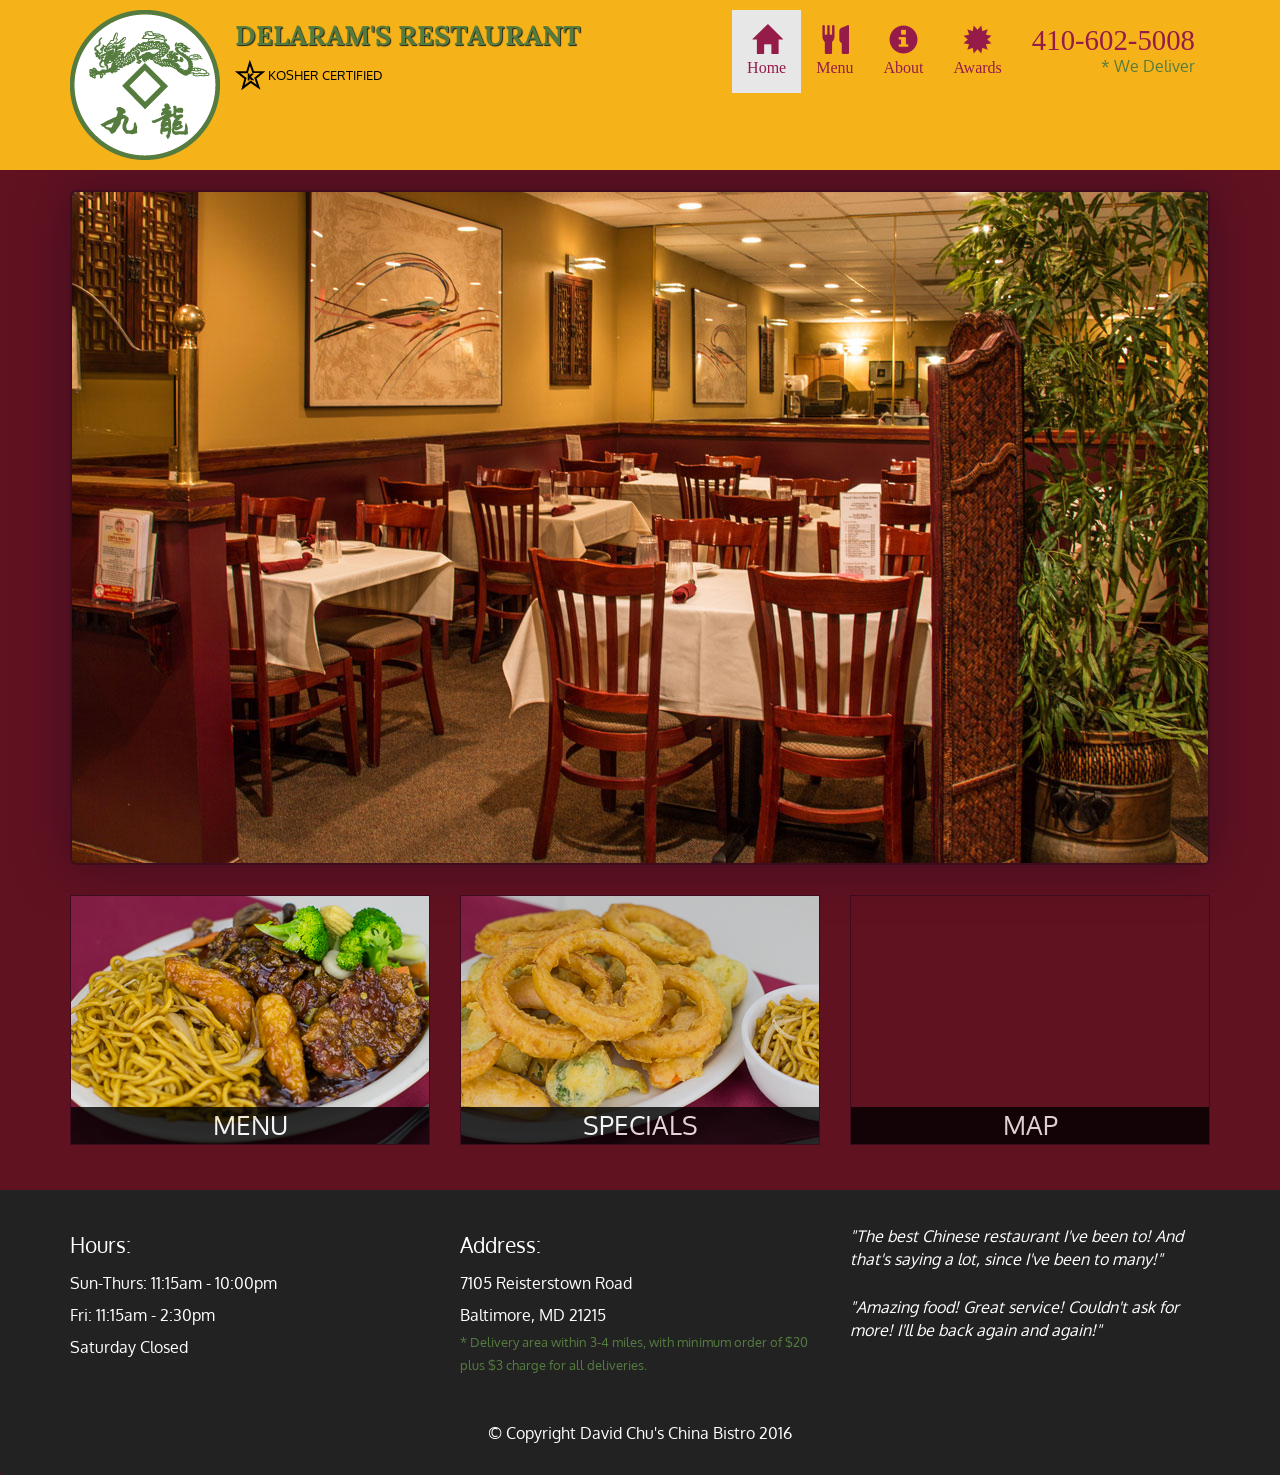
<file: index.html>
<!doctype html>
<html lang="en">
  <head>
    <meta charset="utf-8" />
    <meta http-equiv="X-UA-Compatible" content="IE=edge" />
    <meta name="viewport" content="width=device-width, initial-scale=1" />
    <title>Restaurant Web Site</title>
    <link rel="stylesheet" href="css/bootstrap.min.css" />
    <link rel="stylesheet" href="css/styles.css" />
    <link
      href="https://fonts.googleapis.com/css2?family=Oxygen:wght@300;400;700&display=swap"
      rel="stylesheet"
    />
    <link
      href="https://fonts.googleapis.com/css2?family=Lora:ital,wght@0,400;0,500;0,600;0,700;1,400;1,500;1,600;1,700&display=swap"
      rel="stylesheet"
    />
  </head>
  <body>
    <header>
      <nav id="header-nav" class="navbar navbar-default">
        <div class="container">
          <div class="navbar-header">
            <a href="index.html" class="pull-left visible-md visible-lg">
              <div id="logo-img" alt="Logo image"></div>
            </a>

            <div class="navbar-brand">
              <a href="index.html"><h1>Delaram's Restaurant</h1></a>
              <p>
                <img src="images/star-k-logo.png" alt="Kosher certification" />
                <span>Kosher Certified</span>
              </p>
            </div>
            <button
              class="navbar-toggle collapsed"
              type="button"
              data-toggle="collapse"
              data-target="#navbarSupportedContent"
              aria-expanded="false"
            >
              <span class="sr-only">Toggle navigation</span>
              <span class="icon-bar"></span>
              <span class="icon-bar"></span>
              <span class="icon-bar"></span>
            </button>
          </div>
          <div class="collapse navbar-collapse" id="navbarSupportedContent">
            <ul id="nav-list" class="nav navbar-nav navbar-right">
              <li class="active">
                <a href="index.html">
                  <span class="glyphicon glyphicon-home"></span
                  ><br class="hidden-xs" />
                  Home</a
                >
              </li>
              <li>
                <a href="menu.html">
                  <span class="glyphicon glyphicon-cutlery"></span
                  ><br class="hidden-xs" />
                  Menu</a
                >
              </li>
              <li>
                <a href="about.html">
                  <span class="glyphicon glyphicon-info-sign"></span
                  ><br class="hidden-xs" />
                  About</a
                >
              </li>
              <li>
                <a href="#">
                  <span class="glyphicon glyphicon-certificate"></span
                  ><br class="hidden-xs" />
                  Awards</a
                >
              </li>
              <li id="phone" class="hidden-xs">
                <a href="tel:410-602-5008"> <span>410-602-5008</span></a>
                <div>* We Deliver</div>
              </li>
            </ul>
            <!-- #nav-list -->
          </div>
        </div>
      </nav>
    </header>
    <div id="phone-xs" class="visible-xs">
      <a href="tel:410-602-5008"
        ><span class="glyphicon glyphicon-earphone"></span>410-602-5008</a
      >
    </div>
    <div id="xs-deliver" class="text-center visible-xs">* We Deliver</div>
    <div class="main-content container">
      <div class="jumbotron">
        <img src="images/jumbotron_768.jpg" class="img-responsive visible-xs" />
      </div>
      <div id="home-tiles" class="row">
        <div class="col-md-4 col-sm-6 col-xs-12">
          <a href="menu.html"
            ><div id="menu-tile"><span>menu</span></div></a
          >
        </div>
        <div class="col-md-4 col-sm-6 col-xs-12">
          <a href=""
            ><div id="specials-tile"><span>specials</span></div></a
          >
        </div>
        <div class="col-md-4 col-sm-12 col-xs-12">
          <a href="https://goo.gl/maps/2WD5n2TuUqeXoc6b7"
            ><div id="map-tile">
              <iframe
                src="https://www.google.com/maps/embed?pb=!1m18!1m12!1m3!1d103668.36194388167!2d51.3900544!3d35.7105664!2m3!1f0!2f0!3f0!3m2!1i1024!2i768!4f13.1!3m3!1m2!1s0x3f8e01f27917eb6b%3A0xe953925ee5058ce!2z2qnYp9iuINqv2YTYs9iq2KfZhijZhduM2LHYp9irINis2YfYp9mG24wg24zZiNmG2LPaqdmIKQ!5e0!3m2!1sfa!2s!4v1682429273571!5m2!1sfa!2s"
                width="100%"
                height="250px"
                style="border: 0"
                allowfullscreen=""
                loading="lazy"
                referrerpolicy="no-referrer-when-downgrade"
              ></iframe>
              <span>map</span>
            </div></a
          >
        </div>
      </div>
    </div>
    <footer class="panel-footer">
      <div class="container">
        <div class="row">
          <section id="hours" class="col-sm-4">
            <span>Hours:</span><br />
            Sun-Thurs: 11:15am - 10:00pm<br />
            Fri: 11:15am - 2:30pm<br />
            Saturday Closed
            <hr class="visible-xs" />
          </section>
          <section id="address" class="col-sm-4">
            <span>Address:</span><br />
            7105 Reisterstown Road<br />
            Baltimore, MD 21215
            <p>
              * Delivery area within 3-4 miles, with minimum order of $20 plus
              $3 charge for all deliveries.
            </p>
            <hr class="visible-xs" />
          </section>
          <section id="testimonials" class="col-sm-4">
            <p>
              "The best Chinese restaurant I've been to! And that's saying a
              lot, since I've been to many!"
            </p>
            <p>
              "Amazing food! Great service! Couldn't ask for more! I'll be back
              again and again!"
            </p>
          </section>
        </div>
        <div class="text-center">
          &copy; Copyright David Chu's China Bistro 2016
        </div>
      </div>
    </footer>

    <script src="js/jquery-3.6.4.min.js"></script>
    <script src="js/bootstrap.min.js"></script>
    <script src="js/script.js"></script>
  </body>
</html>
</file>
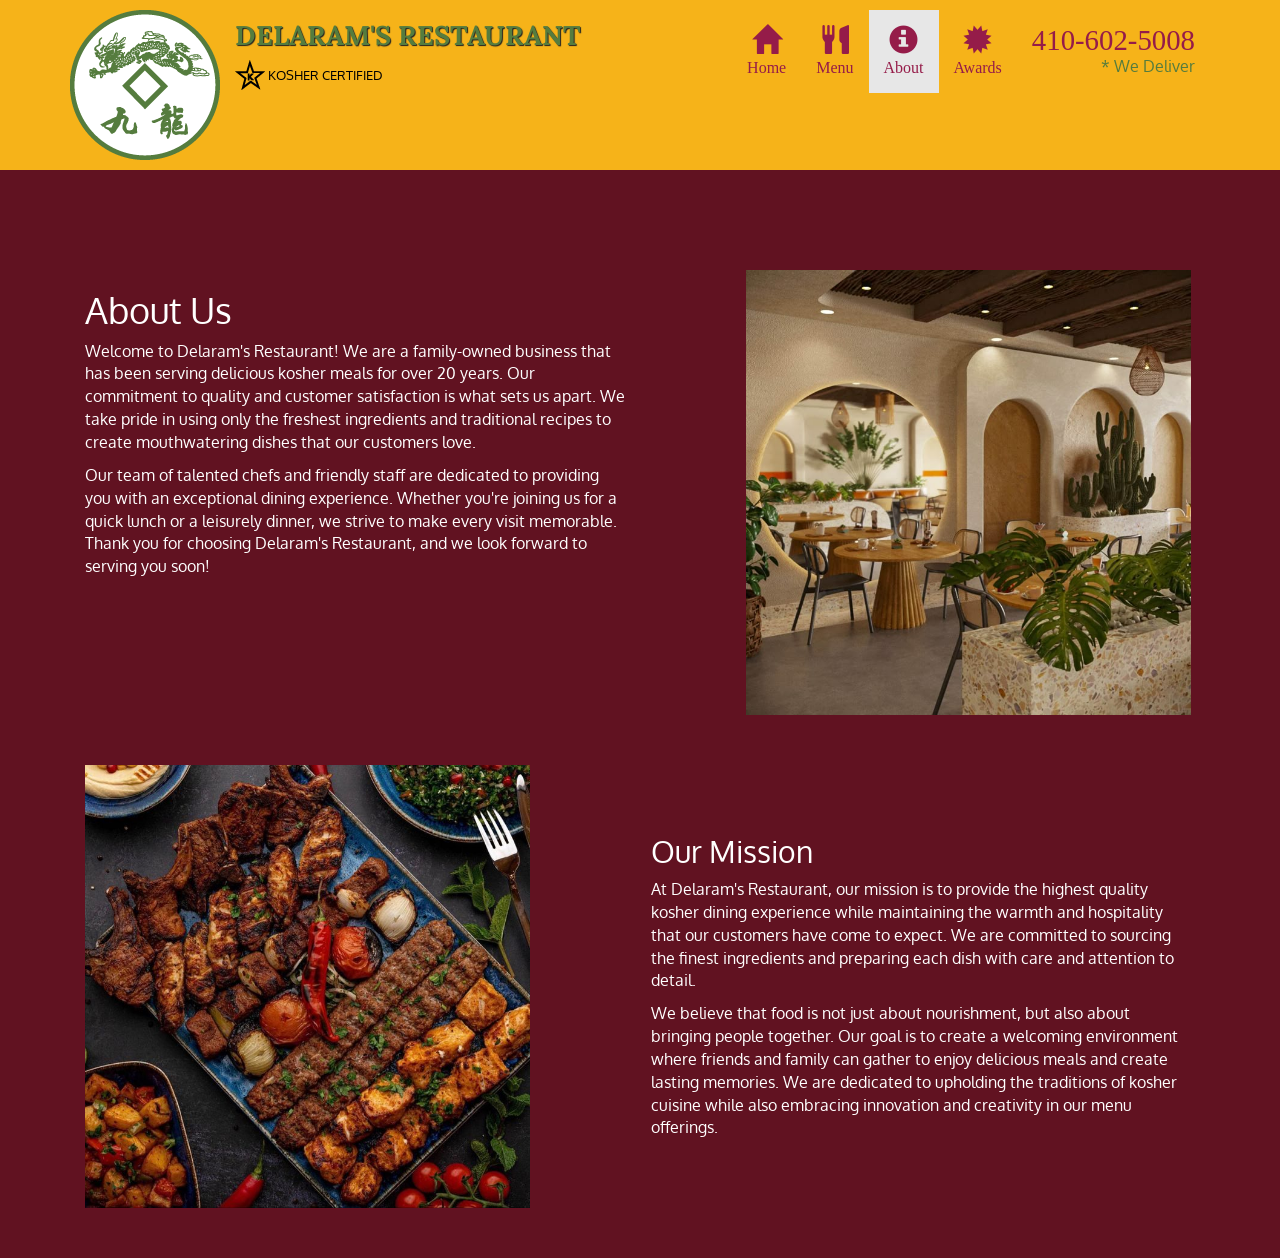
<file: about.html>
<!doctype html>
<html lang="en">
  <head>
    <meta charset="utf-8" />
    <meta http-equiv="X-UA-Compatible" content="IE=edge" />
    <meta name="viewport" content="width=device-width, initial-scale=1" />
    <title>About Us</title>
    <link rel="stylesheet" href="css/bootstrap.min.css" />
    <link rel="stylesheet" href="css/styles.css" />
    <link
      href="https://fonts.googleapis.com/css2?family=Oxygen:wght@300;400;700&display=swap"
      rel="stylesheet"
    />
    <link
      href="https://fonts.googleapis.com/css2?family=Lora:ital,wght@0,400;0,500;0,600;0,700;1,400;1,500;1,600;1,700&display=swap"
      rel="stylesheet"
    />
  </head>
  <body>
    <header>
      <nav id="header-nav" class="navbar navbar-default">
        <div class="container">
          <div class="navbar-header">
            <a href="index.html" class="pull-left visible-md visible-lg">
              <div id="logo-img" alt="Logo image"></div>
            </a>

            <div class="navbar-brand">
              <a href="index.html"><h1>Delaram's Restaurant</h1></a>
              <p>
                <img src="images/star-k-logo.png" alt="Kosher certification" />
                <span>Kosher Certified</span>
              </p>
            </div>
            <button
              class="navbar-toggle collapsed"
              type="button"
              data-toggle="collapse"
              data-target="#navbarSupportedContent"
              aria-expanded="false"
            >
              <span class="sr-only">Toggle navigation</span>
              <span class="icon-bar"></span>
              <span class="icon-bar"></span>
              <span class="icon-bar"></span>
            </button>
          </div>
          <div class="collapse navbar-collapse" id="navbarSupportedContent">
            <ul id="nav-list" class="nav navbar-nav navbar-right">
              <li>
                <a href="index.html">
                  <span class="glyphicon glyphicon-home"></span
                  ><br class="hidden-xs" />
                  Home</a
                >
              </li>
              <li>
                <a href="menu.html">
                  <span class="glyphicon glyphicon-cutlery"></span
                  ><br class="hidden-xs" />
                  Menu</a
                >
              </li>
              <li class="active">
                <a href="#">
                  <span class="glyphicon glyphicon-info-sign"></span
                  ><br class="hidden-xs" />
                  About</a
                >
              </li>
              <li>
                <a href="#">
                  <span class="glyphicon glyphicon-certificate"></span
                  ><br class="hidden-xs" />
                  Awards</a
                >
              </li>
              <li id="phone" class="hidden-xs">
                <a href="tel:410-602-5008"> <span>410-602-5008</span></a>
                <div>* We Deliver</div>
              </li>
            </ul>
            <!-- #nav-list -->
          </div>
        </div>
      </nav>
    </header>
    <div class="container" style="margin-top: 100px">
      <div class="col-md-6">
        <h1>About Us</h1>
        <p>
          Welcome to Delaram's Restaurant! We are a family-owned business that
          has been serving delicious kosher meals for over 20 years. Our
          commitment to quality and customer satisfaction is what sets us apart.
          We take pride in using only the freshest ingredients and traditional
          recipes to create mouthwatering dishes that our customers love.
        </p>
        <p>
          Our team of talented chefs and friendly staff are dedicated to
          providing you with an exceptional dining experience. Whether you're
          joining us for a quick lunch or a leisurely dinner, we strive to make
          every visit memorable. Thank you for choosing Delaram's Restaurant,
          and we look forward to serving you soon!
        </p>
      </div>
      <div class="col-md-5" style="margin-left: 8%">
        <img
          src="images/rest2.jpg"
          alt="Restaurant Interior"
          class="img-responsive center-block"
        />
      </div>
    </div>
    <div class="container" style="margin-top: 50px; margin-bottom: 50px">
      <div class="col-md-5" style="margin-right: 8%">
        <img
          src="images/fooood2.jpg"
          alt="Restaurant Exterior"
          class="img-responsive center-block"
        />
      </div>
      <div class="col-md-6" style="margin-top: 50px">
        <h2>Our Mission</h2>
        <p>
          At Delaram's Restaurant, our mission is to provide the highest quality
          kosher dining experience while maintaining the warmth and hospitality
          that our customers have come to expect. We are committed to sourcing
          the finest ingredients and preparing each dish with care and attention
          to detail.
        </p>
        <p>
          We believe that food is not just about nourishment, but also about
          bringing people together. Our goal is to create a welcoming
          environment where friends and family can gather to enjoy delicious
          meals and create lasting memories. We are dedicated to upholding the
          traditions of kosher cuisine while also embracing innovation and
          creativity in our menu offerings.
        </p>
      </div>
    </div>
  </body>
</html>
</file>
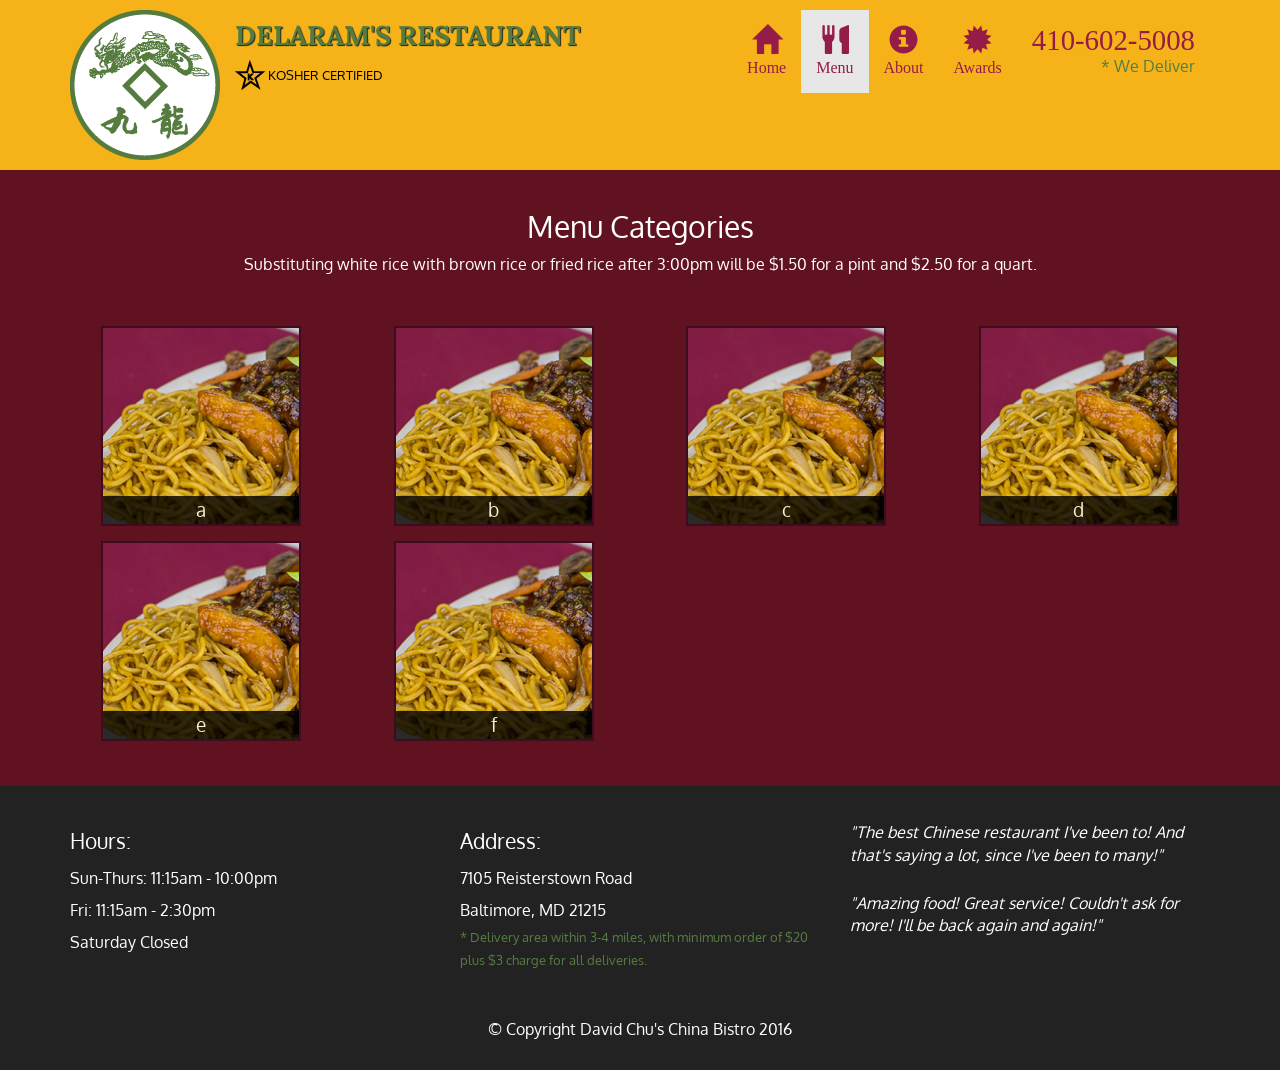
<file: menu.html>
<!DOCTYPE html>
<html lang="en">
<head>
<meta charset="utf-8">
<meta http-equiv="X-UA-Compatible" content="IE=edge">
<meta name="viewport" content="width=device-width, initial-scale=1">
	<title>Restaurant Web Site</title>
<link rel="stylesheet" href="css/bootstrap.min.css">
<link rel="stylesheet" href="css/styles.css">
<link href="https://fonts.googleapis.com/css2?family=Oxygen:wght@300;400;700&display=swap" rel="stylesheet">
<link href="https://fonts.googleapis.com/css2?family=Lora:ital,wght@0,400;0,500;0,600;0,700;1,400;1,500;1,600;1,700&display=swap" rel="stylesheet">
</head>
<body>
<header>
	<nav id="header-nav" class="navbar navbar-default">
		<div class="container">
			<div class="navbar-header">
			<a href="index.html" class="pull-left visible-md visible-lg">
				<div id="logo-img" alt="Logo image"></div>
			</a>

			<div class="navbar-brand">
				<a href="index.html"><h1>Delaram's Restaurant</h1></a>
				<p>
					<img src="images/star-k-logo.png" alt="Kosher certification">
					<span>Kosher Certified</span>
				</p>
			</div>
			<button class="navbar-toggle collapsed" type="button" data-toggle="collapse" data-target="#navbarSupportedContent" aria-expanded="false">
			<span class="sr-only">Toggle navigation</span>
     		<span class="icon-bar"></span>
     		<span class="icon-bar"></span>
     		<span class="icon-bar"></span>
    		</button>
    		</div>
    		<div class="collapse navbar-collapse" id="navbarSupportedContent">
      			<ul id="nav-list" class="nav navbar-nav navbar-right">
      		<li>
              <a href="index.html">
                <span class="glyphicon glyphicon-home"></span><br class="hidden-xs"> Home</a>
            </li>
            <li class="active">
              <a href="#">
                <span class="glyphicon glyphicon-cutlery"></span><br class="hidden-xs"> Menu</a>
            </li>
            <li>
              <a href="about.html">
                <span class="glyphicon glyphicon-info-sign"></span><br class="hidden-xs"> About</a>
            </li>
            <li>
              <a href="#">
                <span class="glyphicon glyphicon-certificate"></span><br class="hidden-xs"> Awards</a>
            </li>
            <li id="phone" class="hidden-xs">
              <a href="tel:410-602-5008">
                <span>410-602-5008</span></a><div>* We Deliver</div>
            </li>
          </ul><!-- #nav-list -->
    		</div>
		</div>
	</nav>
</header>
	<div id="phone-xs" class="visible-xs">
		<a href="tel:410-602-5008"><span class="glyphicon glyphicon-earphone"></span>410-602-5008</a>
	</div>
	<div id="xs-deliver" class="text-center visible-xs">* We Deliver</div>
<div class="main-content container">
	
		<h2 id="menu-categories-title" class="text-center">Menu Categories</h2>
    	<div class="text-center">
      		Substituting white rice with brown rice or fried rice after 3:00pm will be $1.50 for a pint and $2.50 for a quart.
		</div>
	<div id="meal" class="row"></div>
		<!-- <div class="col-md-3 col-sm-4 col-xs-6 col-xxs-12">
			<a href="single-category.html">
			 <div class="category-tile">
				<img src="images/menu-tile.jpg">
				<span>cmzj</span>
			 </div>
			</a>
		</div>
		<div class="col-md-3 col-sm-4 col-xs-6 col-xxs-12">
			<a href="single-category.html">
			 <div class="category-tile">
				<img src="images/menu-tile.jpg">
				<span>cmzj</span>
			 </div>
			</a>
		</div>
		<div class="col-md-3 col-sm-4 col-xs-6 col-xxs-12">
			<a href="single-category.html">
			 <div class="category-tile">
				<img src="images/menu-tile.jpg">
				<span>cmzj</span>
			 </div>
			</a>
		</div>
		<div class="col-md-3 col-sm-4 col-xs-6 col-xxs-12">
			<a href="single-category.html">
			 <div class="category-tile">
				<img src="images/menu-tile.jpg">
				<span>cmzj</span>
			 </div>
			</a>
		</div>
		<div class="col-md-3 col-sm-4 col-xs-6 col-xxs-12">
			<a href="single-category.html">
			 <div class="category-tile">
				<img src="images/menu-tile.jpg">
				<span>cmzj</span>
			 </div>
			</a>
		</div> -->
	</div>
</div>
<footer class="panel-footer">
	<div class="container">
		<div class="row">
			<section id="hours" class="col-sm-4">
				<span>Hours:</span><br>
          Sun-Thurs: 11:15am - 10:00pm<br>
          Fri: 11:15am - 2:30pm<br>
          Saturday Closed
          <hr class="visible-xs">
			</section>
			<section id="address" class="col-sm-4">
				<span>Address:</span><br>
          7105 Reisterstown Road<br>
          Baltimore, MD 21215
          <p>* Delivery area within 3-4 miles, with minimum order of $20 plus $3 charge for all deliveries.</p>
          <hr class="visible-xs">
			</section>
			 <section id="testimonials" class="col-sm-4">
          <p>"The best Chinese restaurant I've been to! And that's saying a lot, since I've been to many!"</p>
          <p>"Amazing food! Great service! Couldn't ask for more! I'll be back again and again!"</p>
        </section>
		</div>
		<div class="text-center">&copy; Copyright David Chu's China Bistro 2016</div>
	</div>
</footer>

<script src="js/jquery-3.6.4.min.js"></script>
<script src="js/bootstrap.min.js"></script>
<script src="js/script.js"></script>
<script>
			var out = "<div>" + "</div>";
			var names = ['a','b','c','d','e','f'];
			for (var i =0; i < names.length; i++) {
				console.log(names[i]);
			out += "<div class=\"col-md-3 col-sm-4 col-xs-6 col-xxs-12\">" +
			"<a href=\"single-category.html\">" + "<div class=\"category-tile\">" + "<img src=\"images/menu-tile.jpg\">" + "<span>" + names[i] +
			 "</span>" +
			 "</div>" + 
			"</a>" +
		"</div>"
			}
			document.getElementById("meal").innerHTML = out;
</script>
</body>
</html>
</file>
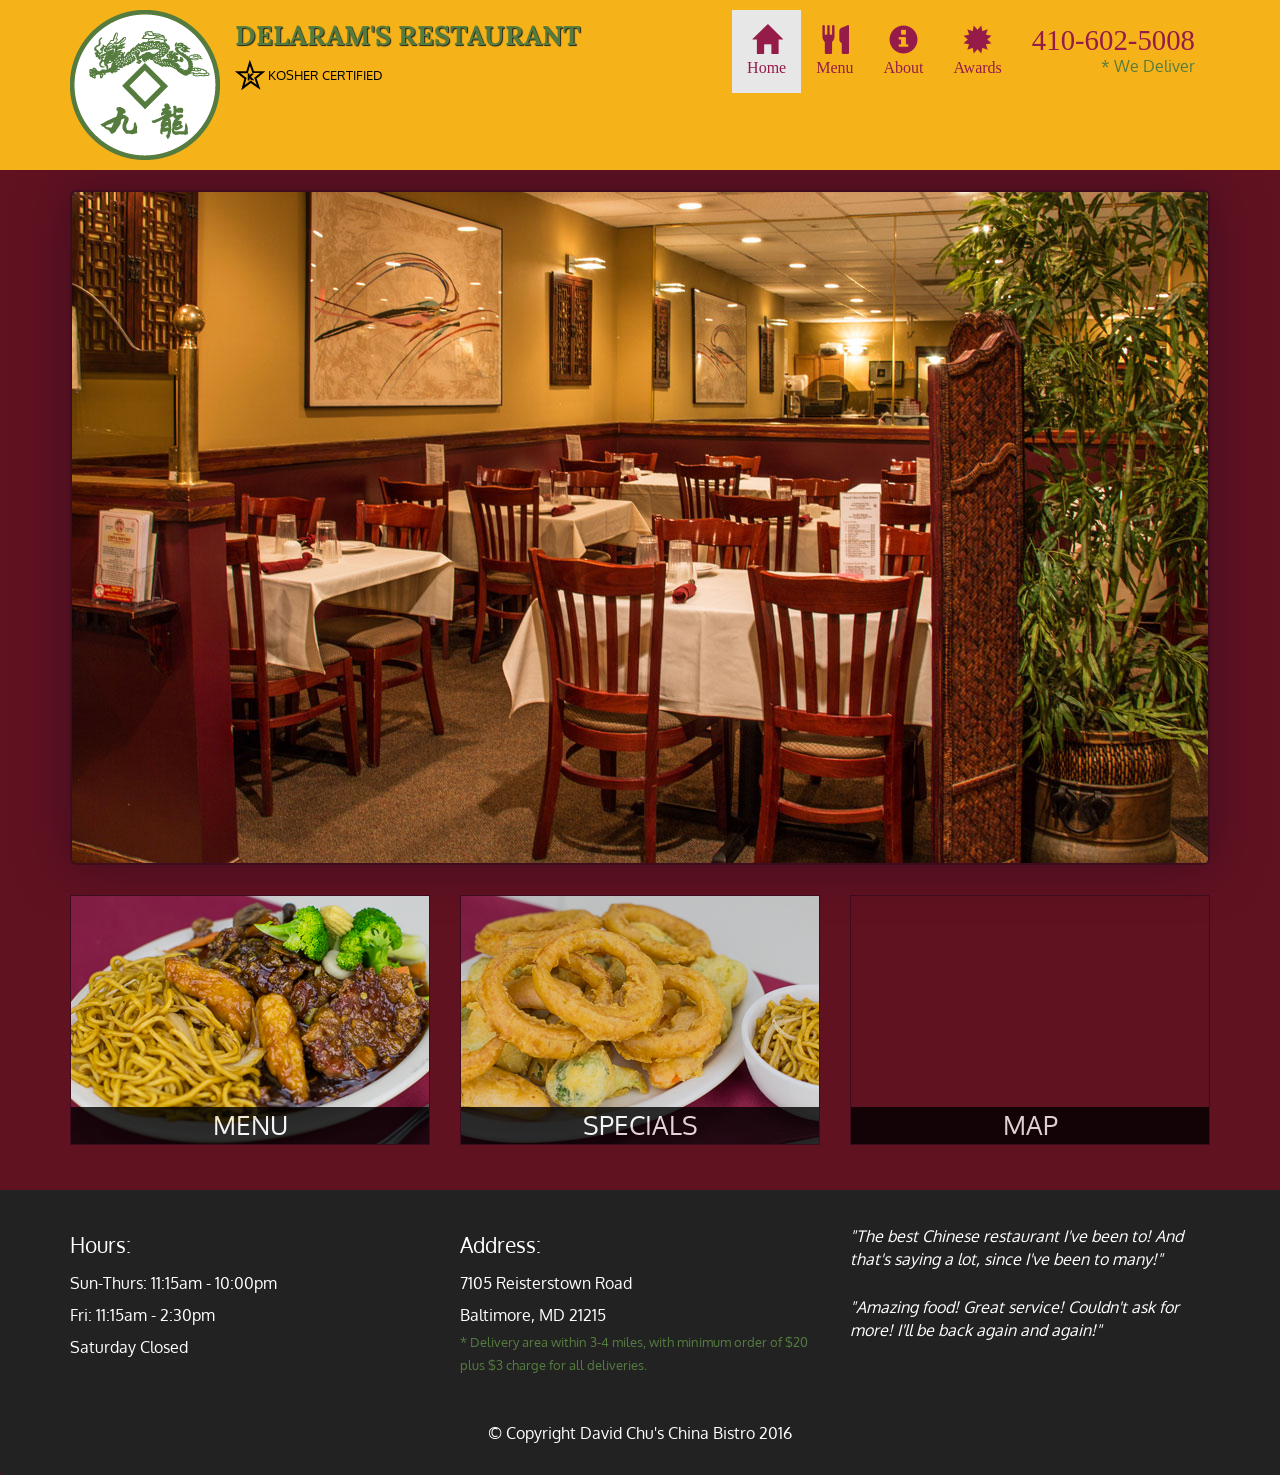
<file: Restaurant.html>
<!doctype html>
<html lang="en">
  <head>
    <meta charset="utf-8" />
    <meta http-equiv="X-UA-Compatible" content="IE=edge" />
    <meta name="viewport" content="width=device-width, initial-scale=1" />
    <title>Restaurant Web Site</title>
    <link rel="stylesheet" href="css/bootstrap.min.css" />
    <link rel="stylesheet" href="css/styles.css" />
    <link
      href="https://fonts.googleapis.com/css2?family=Oxygen:wght@300;400;700&display=swap"
      rel="stylesheet"
    />
    <link
      href="https://fonts.googleapis.com/css2?family=Lora:ital,wght@0,400;0,500;0,600;0,700;1,400;1,500;1,600;1,700&display=swap"
      rel="stylesheet"
    />
  </head>
  <body>
    <header>
      <nav id="header-nav" class="navbar navbar-default">
        <div class="container">
          <div class="navbar-header">
            <a href="index.html" class="pull-left visible-md visible-lg">
              <div id="logo-img" alt="Logo image"></div>
            </a>

            <div class="navbar-brand">
              <a href="index.html"><h1>Delaram's Restaurant</h1></a>
              <p>
                <img src="images/star-k-logo.png" alt="Kosher certification" />
                <span>Kosher Certified</span>
              </p>
            </div>
            <button
              class="navbar-toggle collapsed"
              type="button"
              data-toggle="collapse"
              data-target="#navbarSupportedContent"
              aria-expanded="false"
            >
              <span class="sr-only">Toggle navigation</span>
              <span class="icon-bar"></span>
              <span class="icon-bar"></span>
              <span class="icon-bar"></span>
            </button>
          </div>
          <div class="collapse navbar-collapse" id="navbarSupportedContent">
            <ul id="nav-list" class="nav navbar-nav navbar-right">
              <li class="active">
                <a href="restaurant.html">
                  <span class="glyphicon glyphicon-home"></span
                  ><br class="hidden-xs" />
                  Home</a
                >
              </li>
              <li>
                <a href="menu.html">
                  <span class="glyphicon glyphicon-cutlery"></span
                  ><br class="hidden-xs" />
                  Menu</a
                >
              </li>
              <li>
                <a href="about.html">
                  <span class="glyphicon glyphicon-info-sign"></span
                  ><br class="hidden-xs" />
                  About</a
                >
              </li>
              <li>
                <a href="#">
                  <span class="glyphicon glyphicon-certificate"></span
                  ><br class="hidden-xs" />
                  Awards</a
                >
              </li>
              <li id="phone" class="hidden-xs">
                <a href="tel:410-602-5008"> <span>410-602-5008</span></a>
                <div>* We Deliver</div>
              </li>
            </ul>
            <!-- #nav-list -->
          </div>
        </div>
      </nav>
    </header>
    <div id="phone-xs" class="visible-xs">
      <a href="tel:410-602-5008"
        ><span class="glyphicon glyphicon-earphone"></span>410-602-5008</a
      >
    </div>
    <div id="xs-deliver" class="text-center visible-xs">* We Deliver</div>
    <div class="main-content container">
      <div class="jumbotron">
        <img src="images/jumbotron_768.jpg" class="img-responsive visible-xs" />
      </div>
      <div id="home-tiles" class="row">
        <div class="col-md-4 col-sm-6 col-xs-12">
          <a href="menu.html"
            ><div id="menu-tile"><span>menu</span></div></a
          >
        </div>
        <div class="col-md-4 col-sm-6 col-xs-12">
          <a href=""
            ><div id="specials-tile"><span>specials</span></div></a
          >
        </div>
        <div class="col-md-4 col-sm-12 col-xs-12">
          <a href="https://goo.gl/maps/2WD5n2TuUqeXoc6b7"
            ><div id="map-tile">
              <iframe
                src="https://www.google.com/maps/embed?pb=!1m18!1m12!1m3!1d103668.36194388167!2d51.3900544!3d35.7105664!2m3!1f0!2f0!3f0!3m2!1i1024!2i768!4f13.1!3m3!1m2!1s0x3f8e01f27917eb6b%3A0xe953925ee5058ce!2z2qnYp9iuINqv2YTYs9iq2KfZhijZhduM2LHYp9irINis2YfYp9mG24wg24zZiNmG2LPaqdmIKQ!5e0!3m2!1sfa!2s!4v1682429273571!5m2!1sfa!2s"
                width="100%"
                height="250px"
                style="border: 0"
                allowfullscreen=""
                loading="lazy"
                referrerpolicy="no-referrer-when-downgrade"
              ></iframe>
              <span>map</span>
            </div></a
          >
        </div>
      </div>
    </div>
    <footer class="panel-footer">
      <div class="container">
        <div class="row">
          <section id="hours" class="col-sm-4">
            <span>Hours:</span><br />
            Sun-Thurs: 11:15am - 10:00pm<br />
            Fri: 11:15am - 2:30pm<br />
            Saturday Closed
            <hr class="visible-xs" />
          </section>
          <section id="address" class="col-sm-4">
            <span>Address:</span><br />
            7105 Reisterstown Road<br />
            Baltimore, MD 21215
            <p>
              * Delivery area within 3-4 miles, with minimum order of $20 plus
              $3 charge for all deliveries.
            </p>
            <hr class="visible-xs" />
          </section>
          <section id="testimonials" class="col-sm-4">
            <p>
              "The best Chinese restaurant I've been to! And that's saying a
              lot, since I've been to many!"
            </p>
            <p>
              "Amazing food! Great service! Couldn't ask for more! I'll be back
              again and again!"
            </p>
          </section>
        </div>
        <div class="text-center">
          &copy; Copyright David Chu's China Bistro 2016
        </div>
      </div>
    </footer>

    <script src="js/jquery-3.6.4.min.js"></script>
    <script src="js/bootstrap.min.js"></script>
    <script src="js/script.js"></script>
  </body>
</html>
</file>
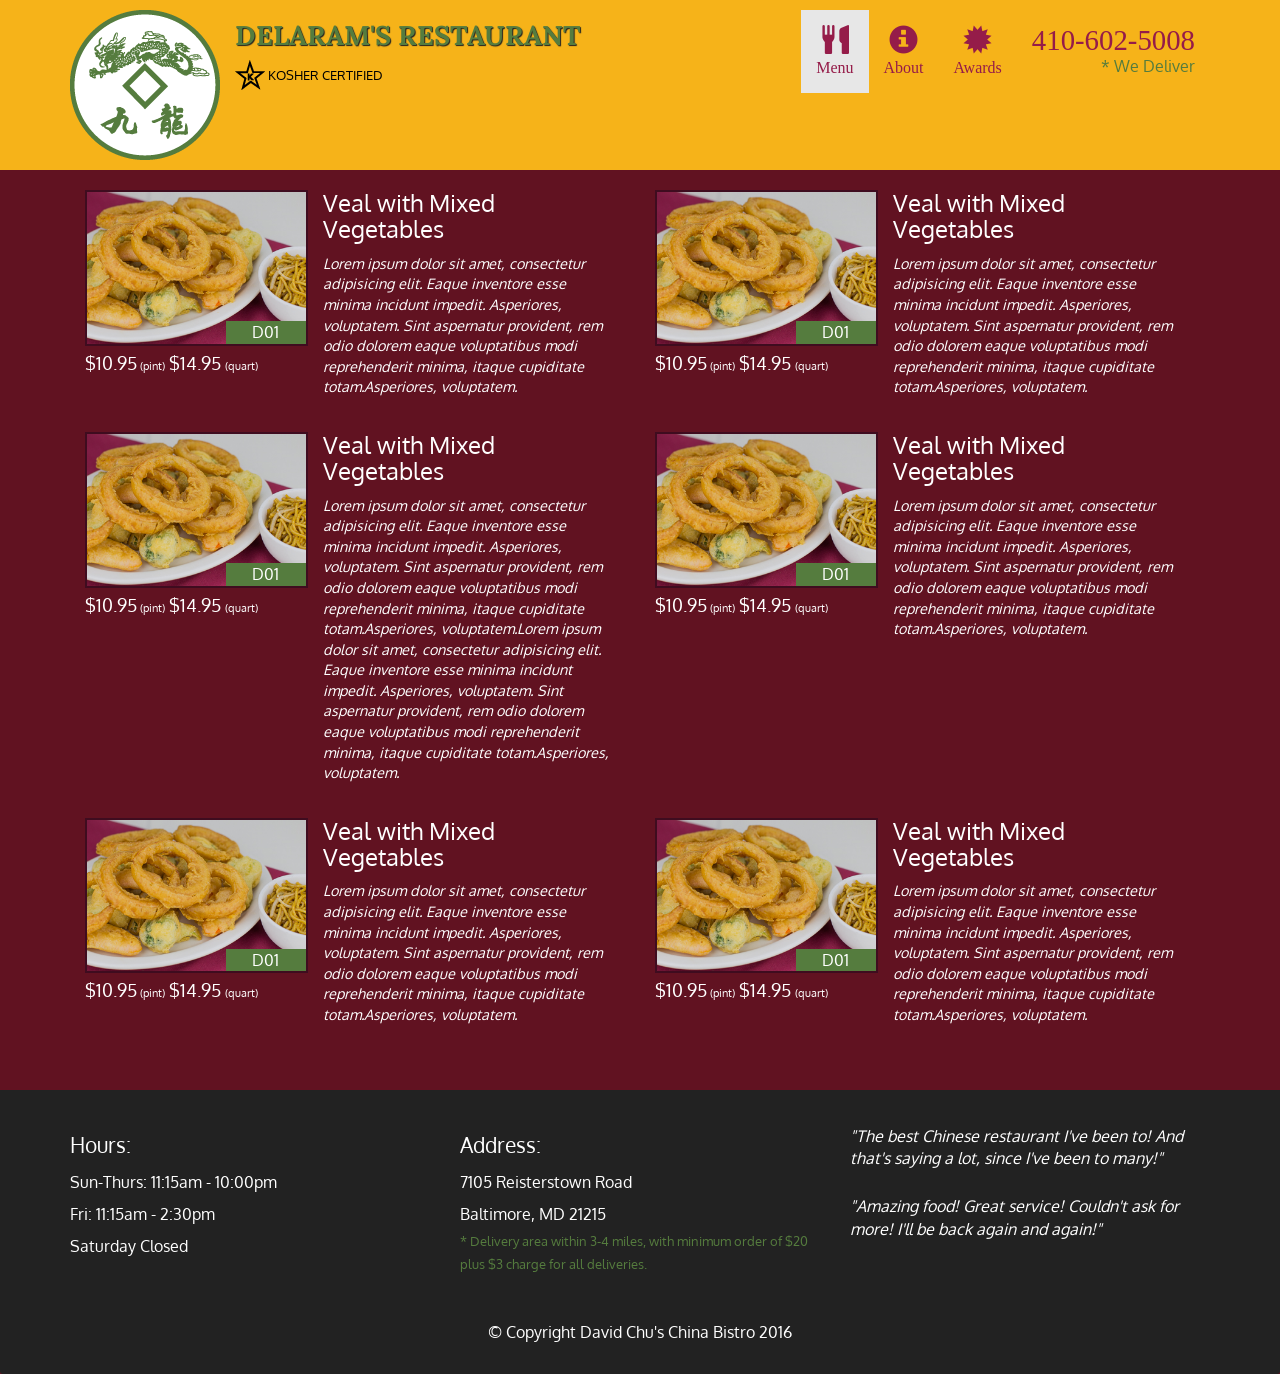
<file: single-category.html>
<!doctype html>
<html lang="en">
  <head>
    <meta charset="utf-8" />
    <meta http-equiv="X-UA-Compatible" content="IE=edge" />
    <meta name="viewport" content="width=device-width, initial-scale=1" />
    <title>Restaurant Web Site</title>
    <link rel="stylesheet" href="css/bootstrap.min.css" />
    <link rel="stylesheet" href="css/styles.css" />
    <link
      href="https://fonts.googleapis.com/css2?family=Oxygen:wght@300;400;700&display=swap"
      rel="stylesheet"
    />
    <link
      href="https://fonts.googleapis.com/css2?family=Lora:ital,wght@0,400;0,500;0,600;0,700;1,400;1,500;1,600;1,700&display=swap"
      rel="stylesheet"
    />
  </head>
  <body>
    <header>
      <nav id="header-nav" class="navbar navbar-default">
        <div class="container">
          <div class="navbar-header">
            <a href="index.html" class="pull-left visible-md visible-lg">
              <div id="logo-img" alt="Logo image"></div>
            </a>

            <div class="navbar-brand">
              <a href="index.html"><h1>Delaram's Restaurant</h1></a>
              <p>
                <img src="images/star-k-logo.png" alt="Kosher certification" />
                <span>Kosher Certified</span>
              </p>
            </div>
            <button
              class="navbar-toggle collapsed"
              type="button"
              data-toggle="collapse"
              data-target="#navbarSupportedContent"
              aria-expanded="false"
            >
              <span class="sr-only">Toggle navigation</span>
              <span class="icon-bar"></span>
              <span class="icon-bar"></span>
              <span class="icon-bar"></span>
            </button>
          </div>
          <div class="collapse navbar-collapse" id="navbarSupportedContent">
            <ul id="nav-list" class="nav navbar-nav navbar-right">
              <li class="visible-xs">
                <a href="index.html">
                  <span class="glyphicon glyphicon-home"></span
                  ><br class="hidden-xs" />
                  Home</a
                >
              </li>
              <li class="active">
                <a href="menu-categories.html">
                  <span class="glyphicon glyphicon-cutlery"></span
                  ><br class="hidden-xs" />
                  Menu</a
                >
              </li>
              <li>
                <a href="#">
                  <span class="glyphicon glyphicon-info-sign"></span
                  ><br class="hidden-xs" />
                  About</a
                >
              </li>
              <li>
                <a href="#">
                  <span class="glyphicon glyphicon-certificate"></span
                  ><br class="hidden-xs" />
                  Awards</a
                >
              </li>
              <li id="phone" class="hidden-xs">
                <a href="tel:410-602-5008"> <span>410-602-5008</span></a>
                <div>* We Deliver</div>
              </li>
            </ul>
            <!-- #nav-list -->
          </div>
        </div>
      </nav>
    </header>
    <div id="phone-xs" class="visible-xs">
      <a href="tel:410-602-5008"
        ><span class="glyphicon glyphicon-earphone"></span>410-602-5008</a
      >
    </div>
    <div id="xs-deliver" class="text-center visible-xs">* We Deliver</div>
    <div class="main-content container">
      <section>
        <div class="menu-item-tile col-md-6">
          <div class="row">
            <div class="col-sm-5">
              <div class="menu-item-photo">
                <div>D01</div>
                <img
                  class="img-responsive"
                  width="250"
                  height="150"
                  src="images/specials-tile.jpg"
                />
              </div>
              <div class="menu-item-price">
                $10.95<span> (pint)</span> $14.95 <span>(quart)</span>
              </div>
            </div>
            <div class="menu-item-description col-sm-7">
              <h3 class="menu-item-title">Veal with Mixed Vegetables</h3>
              <p class="menu-item-details">
                Lorem ipsum dolor sit amet, consectetur adipisicing elit. Eaque
                inventore esse minima incidunt impedit. Asperiores, voluptatem.
                Sint aspernatur provident, rem odio dolorem eaque voluptatibus
                modi reprehenderit minima, itaque cupiditate totam.Asperiores,
                voluptatem.
              </p>
            </div>
          </div>
          <hr class="visible-xs" />
        </div>
        <div class="menu-item-tile col-md-6">
          <div class="row">
            <div class="col-sm-5">
              <div class="menu-item-photo">
                <div>D01</div>
                <img
                  class="img-responsive"
                  width="250"
                  height="150"
                  src="images/specials-tile.jpg"
                />
              </div>
              <div class="menu-item-price">
                $10.95<span> (pint)</span> $14.95 <span>(quart)</span>
              </div>
            </div>
            <div class="menu-item-description col-sm-7">
              <h3 class="menu-item-title">Veal with Mixed Vegetables</h3>
              <p class="menu-item-details">
                Lorem ipsum dolor sit amet, consectetur adipisicing elit. Eaque
                inventore esse minima incidunt impedit. Asperiores, voluptatem.
                Sint aspernatur provident, rem odio dolorem eaque voluptatibus
                modi reprehenderit minima, itaque cupiditate totam.Asperiores,
                voluptatem.
              </p>
            </div>
          </div>
          <hr class="visible-xs" />
        </div>
        <div class="clearfix visible-lg-block visible-md-block"></div>

        <div class="menu-item-tile col-md-6">
          <div class="row">
            <div class="col-sm-5">
              <div class="menu-item-photo">
                <div>D01</div>
                <img
                  class="img-responsive"
                  width="250"
                  height="150"
                  src="images/specials-tile.jpg"
                />
              </div>
              <div class="menu-item-price">
                $10.95<span> (pint)</span> $14.95 <span>(quart)</span>
              </div>
            </div>
            <div class="menu-item-description col-sm-7">
              <h3 class="menu-item-title">Veal with Mixed Vegetables</h3>
              <p class="menu-item-details">
                Lorem ipsum dolor sit amet, consectetur adipisicing elit. Eaque
                inventore esse minima incidunt impedit. Asperiores, voluptatem.
                Sint aspernatur provident, rem odio dolorem eaque voluptatibus
                modi reprehenderit minima, itaque cupiditate totam.Asperiores,
                voluptatem.Lorem ipsum dolor sit amet, consectetur adipisicing
                elit. Eaque inventore esse minima incidunt impedit. Asperiores,
                voluptatem. Sint aspernatur provident, rem odio dolorem eaque
                voluptatibus modi reprehenderit minima, itaque cupiditate
                totam.Asperiores, voluptatem.
              </p>
            </div>
          </div>
          <hr class="visible-xs" />
        </div>
        <div class="menu-item-tile col-md-6">
          <div class="row">
            <div class="col-sm-5">
              <div class="menu-item-photo">
                <div>D01</div>
                <img
                  class="img-responsive"
                  width="250"
                  height="150"
                  src="images/specials-tile.jpg"
                />
              </div>
              <div class="menu-item-price">
                $10.95<span> (pint)</span> $14.95 <span>(quart)</span>
              </div>
            </div>
            <div class="menu-item-description col-sm-7">
              <h3 class="menu-item-title">Veal with Mixed Vegetables</h3>
              <p class="menu-item-details">
                Lorem ipsum dolor sit amet, consectetur adipisicing elit. Eaque
                inventore esse minima incidunt impedit. Asperiores, voluptatem.
                Sint aspernatur provident, rem odio dolorem eaque voluptatibus
                modi reprehenderit minima, itaque cupiditate totam.Asperiores,
                voluptatem.
              </p>
            </div>
          </div>
          <hr class="visible-xs" />
        </div>
        <div class="clearfix visible-lg-block visible-md-block"></div>

        <div class="menu-item-tile col-md-6">
          <div class="row">
            <div class="col-sm-5">
              <div class="menu-item-photo">
                <div>D01</div>
                <img
                  class="img-responsive"
                  width="250"
                  height="150"
                  src="images/specials-tile.jpg"
                />
              </div>
              <div class="menu-item-price">
                $10.95<span> (pint)</span> $14.95 <span>(quart)</span>
              </div>
            </div>
            <div class="menu-item-description col-sm-7">
              <h3 class="menu-item-title">Veal with Mixed Vegetables</h3>
              <p class="menu-item-details">
                Lorem ipsum dolor sit amet, consectetur adipisicing elit. Eaque
                inventore esse minima incidunt impedit. Asperiores, voluptatem.
                Sint aspernatur provident, rem odio dolorem eaque voluptatibus
                modi reprehenderit minima, itaque cupiditate totam.Asperiores,
                voluptatem.
              </p>
            </div>
          </div>
          <hr class="visible-xs" />
        </div>
        <div class="menu-item-tile col-md-6">
          <div class="row">
            <div class="col-sm-5">
              <div class="menu-item-photo">
                <div>D01</div>
                <img
                  class="img-responsive"
                  width="250"
                  height="150"
                  src="images/specials-tile.jpg"
                />
              </div>
              <div class="menu-item-price">
                $10.95<span> (pint)</span> $14.95 <span>(quart)</span>
              </div>
            </div>
            <div class="menu-item-description col-sm-7">
              <h3 class="menu-item-title">Veal with Mixed Vegetables</h3>
              <p class="menu-item-details">
                Lorem ipsum dolor sit amet, consectetur adipisicing elit. Eaque
                inventore esse minima incidunt impedit. Asperiores, voluptatem.
                Sint aspernatur provident, rem odio dolorem eaque voluptatibus
                modi reprehenderit minima, itaque cupiditate totam.Asperiores,
                voluptatem.
              </p>
            </div>
          </div>
          <hr class="visible-xs" />
        </div>
        <div class="clearfix visible-md-block visible-lg-block"></div>
      </section>
    </div>
    <footer class="panel-footer">
      <div class="container">
        <div class="row">
          <section id="hours" class="col-sm-4">
            <span>Hours:</span><br />
            Sun-Thurs: 11:15am - 10:00pm<br />
            Fri: 11:15am - 2:30pm<br />
            Saturday Closed
            <hr class="visible-xs" />
          </section>
          <section id="address" class="col-sm-4">
            <span>Address:</span><br />
            7105 Reisterstown Road<br />
            Baltimore, MD 21215
            <p>
              * Delivery area within 3-4 miles, with minimum order of $20 plus
              $3 charge for all deliveries.
            </p>
            <hr class="visible-xs" />
          </section>
          <section id="testimonials" class="col-sm-4">
            <p>
              "The best Chinese restaurant I've been to! And that's saying a
              lot, since I've been to many!"
            </p>
            <p>
              "Amazing food! Great service! Couldn't ask for more! I'll be back
              again and again!"
            </p>
          </section>
        </div>
        <div class="text-center">
          &copy; Copyright David Chu's China Bistro 2016
        </div>
      </div>
    </footer>

    <script src="js/jquery-3.6.4.min.js"></script>
    <script src="js/bootstrap.min.js"></script>
    <script src="js/script.js"></script>
  </body>
</html>
</file>
<file: css/styles.css>
body {
  font-size: 16px;
  color: #fff;
  background-color: #611221;
  font-family: "Oxygen", sans-serif;
}

#header-nav {
  background-color: #f6b319;
  border: 0;
  border-radius: 0;
}

#logo-img {
  background: url(../images/restaurant-logo_large.png) no-repeat;
  width: 150px;
  height: 150px;
  margin: 10px 15px 10px 0;
}
.navbar-brand {
  padding-top: 25px;
}
.navbar-brand h1 {
  /* Restaurant name */
  font-family: "Lora", serif;
  color: #557c3e;
  font-size: 1.5em;
  text-transform: uppercase;
  font-weight: bold;
  text-shadow: 1px 1px 1px #222;
  margin-top: 0;
  margin-bottom: 0;
  line-height: 0.75;
}
.navbar-brand a:hover,
.navbar-brand a:focus {
  text-decoration: none;
}
.navbar-brand p {
  /* Kosher cert */
  color: #000;
  text-transform: uppercase;
  font-size: 0.7em;
  margin-top: 15px;
}
.navbar-brand p span {
  /* Star-K */
  vertical-align: middle;
}
#nav-list {
  margin-top: 10px;
}
#nav-list a {
  color: #951c49;
  text-align: center;
  font-family: cursive;
}
#nav-list a:hover {
  background: #e7e7e7;
}
#nav-list a span {
  font-size: 1.8em;
}

#phone {
  margin-top: 5px;
}
#phone a {
  /* Phone number */
  text-align: right;
  padding-bottom: 0;
}
#phone div {
  /* We Deliver */
  color: #557c3e;
  text-align: right;
  padding-right: 15px;
}

.navbar-header button.navbar-toggle,
.navbar-header .icon-bar {
  border: 1px solid #61122f;
}
.navbar-header button.navbar-toggle {
  clear: both;
  margin-top: -30px;
}
#phone-xs > a {
  font-size: 1.5em;
  display: block;
  background-color: #f6b319;
  color: #951c49;
  text-align: center;
  border: 2px solid #fff;
  margin: 0 20px;
  padding: 15px 0 15px 0;
}

.container .jumbotron {
  box-shadow: 0 0 50px #3f0c1f;
  border: 2px solid #3f0c1f;
}

#menu-tile,
#specials-tile,
#map-tile {
  width: 100%;
  height: 250px;
  margin-bottom: 15px;
  border: 1px solid #3f0c1f;
  position: relative;
  overflow: hidden;
}

#menu-tile span,
#specials-tile span,
#map-tile span {
  position: absolute;
  bottom: 0;
  right: 0;
  text-align: center;
  width: 100%;
  text-transform: uppercase;
  font-size: 1.6em;
  background-color: #000;
  color: #fff;
  opacity: 0.8;
}
#menu-tile:hover,
#specials-tile:hover,
#map-tile:hover {
  box-shadow: 0 1px 5px 1px #cccccc;
}
#menu-tile {
  background: url("../images/menu-tile.jpg") no-repeat;
  background-position: center;
}
#specials-tile {
  background: url("../images/specials-tile.jpg") no-repeat;
  background-position: center;
}
.panel-footer {
  margin-top: 30px;
  padding-top: 35px;
  padding-bottom: 30px;
  background-color: #222;
  border-top: 0;
}
.panel-footer div.row {
  margin-bottom: 35px;
}
#hours,
#address {
  line-height: 2;
}
#hours > span,
#address > span {
  font-size: 1.3em;
}
#address p {
  color: #557c3e;
  font-size: 0.8em;
  line-height: 1.8;
}
#testimonials {
  font-style: italic;
}
#testimonials p:nth-child(2) {
  margin-top: 25px;
}

.category-tile {
  position: relative;
  width: 200px;
  height: 200px;
  border: 2px solid #3f0c1f;
  margin: 0 auto 15px;
  overflow: hidden;
}
.category-tile span {
  position: absolute;
  bottom: 0;
  font-size: 1.2em;
  background-color: #000;
  opacity: 0.8;
  width: 100%;
  color: #fff;
  text-align: center;
}
.category-tile:hover {
  box-shadow: 0 1px 5px 1px #cccccc;
}
#menu-categories-title + div {
  margin-bottom: 50px;
}
.menu-item-tile {
  margin-bottom: 25px;
}
.menu-item-tile hr {
  width: 80%;
}
.menu-item-tile .menu-item-price {
  font-size: 1.1em;
  text-align: left;
  margin-top: -15px;
  margin-right: -15px;
}
.menu-item-tile .menu-item-price span {
  font-size: 0.6em;
}
.menu-item-photo {
  position: relative;
  border: 2px solid #3f0c1f;
  overflow: hidden;
  padding: 0;
  margin-right: -15px;
  margin-left: auto;
  margin-bottom: 20px;
  max-width: 250px;
}
.menu-item-photo div {
  position: absolute;
  bottom: 0;
  right: 0;
  width: 80px;
  background-color: #557c3e;
  text-align: center;
}
.menu-item-description {
  padding-right: 30px;
}
h3.menu-item-title {
  margin: 0 0 10px;
}
.menu-item-details {
  font-size: 0.9em;
  font-style: italic;
}

@media (min-width: 1200px) {
  .container .jumbotron {
    background: url(../images/jumbotron_1200.jpg) no-repeat;
    height: 675px;
  }
}

@media (min-width: 992px) and (max-width: 1199px) {
  #logo-img {
    background: url(../images/restaurant-logo_medium.png) no-repeat;
    width: 100px;
    height: 100px;
    margin: 5px 5px 5px 0;
  }
  .container .jumbotron {
    background: url(../images/jumbotron_992.jpg) no-repeat;
    height: 500px;
  }
}

@media (min-width: 768px) and (max-width: 991px) {
  #logo-img {
    background: url(../images/restaurant-logo_small.png) no-repeat;
    width: 50px;
    height: 50px;
    margin: 1px 1px 1px 0;
  }
  .container .jumbotron {
    background: url("../images/jumbotron_768.jpg") no-repeat;
    height: 432px;
  }
}

@media (max-width: 767px) {
  .navbar-brand {
    padding-top: 10px;
    height: 80px;
  }
  .navbar-brand h1 {
    font-size: 5vw;
    padding-top: 10px;
  }
  .navbar-brand p {
    font-size: 0.6em;
    margin-top: 12px;
  }
  .navbar-brand p img {
    height: 20px;
  }
  #navbarSupportedContent a {
    font-size: 1.2em;
  }

  #navbarSupportedContent a span {
    font-size: 1em;
    margin-right: 5px;
  }
  #xs-deliver {
    margin-top: 5px;
    margin-bottom: 5px;
    font-size: 0.7em;
    letter-spacing: 0.1em;
    text-transform: uppercase;
  }
  .container .jumbotron {
    padding: 0;
  }
  #menu-tile,
  #specials-tile {
    width: 360px;
    margin: 0 auto 15px;
  }
  .panel-footer section {
    text-align: center;
    margin-bottom: 30px;
  }
  .panel-footer section:nth-child(3) {
    margin-bottom: 0;
  }
  .panel-footer section hr {
    width: 50%;
  }
  .menu-item-photo {
    margin-right: auto;
  }
  .menu-item-tile .menu-item-price {
    text-align: center;
  }
  .menu-item-description {
    text-align: center;
    margin-top: 15px;
  }
}
@media (max-width: 479px) {
  .navbar-brand h1 {
    /* Restaurant name */
    padding-top: 5px;
    font-size: 6vw;
  }
  /* End Header */

  /* Home page */
  #menu-tile,
  #specials-tile {
    width: 280px;
    margin: 0 auto 15px;
  }
  .col-xxs-12 {
    position: relative;
    min-height: 1px;
    padding-right: 15px;
    padding-left: 15px;
    float: left;
    width: 100%;
  }
  .small-img {
    width: 20px;
    height: auto;
    max-width: 100%;
  }
}
</file>
